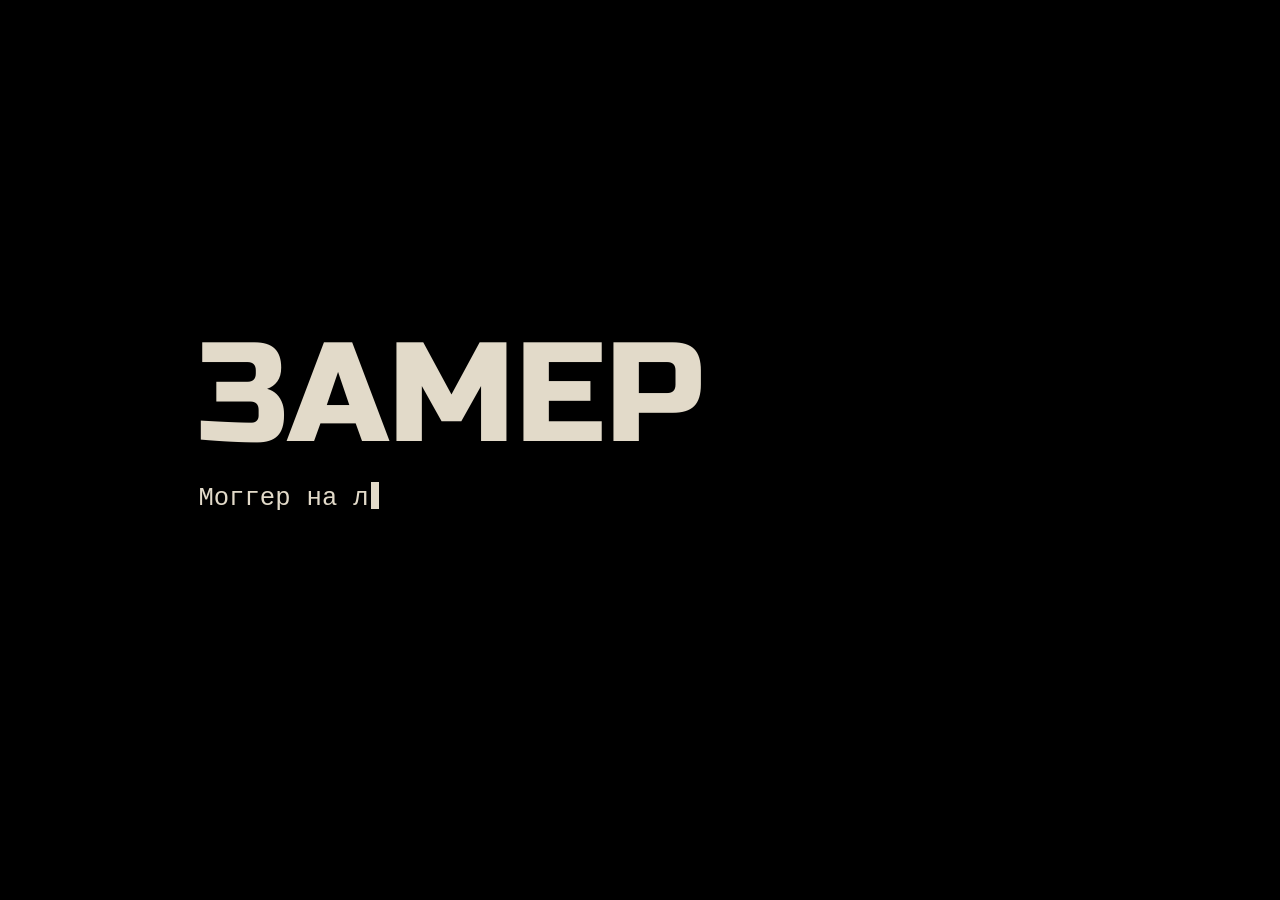
<file: index.html>
<!DOCTYPE html>
<!-- data-intro: при заходе проигрывается вступительная сцена. Убери атрибут, если мешает при разработке -->
<html lang="ru" data-intro>
<head>
  <meta charset="UTF-8">
  <meta name="viewport" content="width=device-width, initial-scale=1">
  <title>Регистрация</title>

  <link rel="stylesheet" href="css/base.css">
  <link rel="stylesheet" href="css/index.css">

  <script src="js/common.js"></script>
</head>
<body class="page-index">

  <!-- служебные подписи по углам -->
  <div class="corner corner--tl" id="formNo"></div>
  <div class="corner corner--tr" id="counter"></div>
  <div class="corner corner--bl" id="clock"></div>
  <div class="corner corner--br" id="status"></div>

  <!-- большая контурная цифра текущего вопроса -->
  <div class="ghost reg__ghost" id="ghost" aria-hidden="true"></div>

  <!-- портрет уровня при наведении (картинки: img/levels/*.png) -->
  <div class="portrait" id="portrait" aria-hidden="true">
    <div class="portrait__fig" id="fig">
      <div class="portrait__rays"></div>
      <div class="portrait__halo"></div>
      <img class="portrait__img" alt="">
      <img class="portrait__img portrait__img--a" alt="">
      <img class="portrait__img portrait__img--b" alt="">
    </div>
  </div>
  <div class="flare" id="flare" aria-hidden="true"></div>

  <main class="reg">

    <!-- ЭТАП 1: анкета, вопросы по одному -->
    <section class="ask" id="ask">
      <h1 class="ask__q" id="q"></h1>

      <div class="ask__rest" id="rest">
        <div id="body"></div>
        <p class="ask__hint" id="hint"></p>
        <p class="ask__press" id="press"></p>
        <p class="ask__err" id="err" role="alert"></p>
        <button class="btn ask__next" id="next" type="button">Далее</button>
      </div>
      <div style="margin-top: 2rem;">
  <button class="btn" id="btnSkipReg" type="button" style="color: var(--smoke); font-size: var(--fs-s);">[ Пропустить унижение и войти с готовым фреймом ]</button>
</div>
    </section>

    <!-- ЭТАП 2: «обработка» и вердикт -->
    <section class="scan" id="scan" hidden>
      <!-- шкала-плёнка: заливка проявляет портреты, маркер показывает текущий уровень -->
      <div class="meter" id="meter">
        <p class="meter__read jitter" id="read"></p>
        <div class="meter__body">
          <div class="meter__strip" id="stripDim"></div>
          <div class="meter__strip meter__lit" id="stripLit"></div>
          <div class="meter__marker"></div>
        </div>
        <div class="meter__ticks" id="ticks"></div>
      </div>

      <div class="scan__work" id="work">
        <p class="scan__msg" id="msg"></p>
      </div>

      <div class="verdict" id="verdict" hidden>
        <p class="verdict__pre" id="vPre"></p>
        <h2 class="verdict__lvl glitch" id="vLvl"></h2>
        <p class="verdict__note" id="vNote"></p>
        <p class="verdict__niche" id="vNiche"></p>
        <a class="btn verdict__go" href="choose.html"
           data-vt-word="ДОПУСК"
           data-vt-phrase="Допуск выдан частично. Приятного унижения.">Продолжить</a>
      </div>
    </section>

  </main>

  <script src="js/index.js"></script>
</body>
</html>
</file>
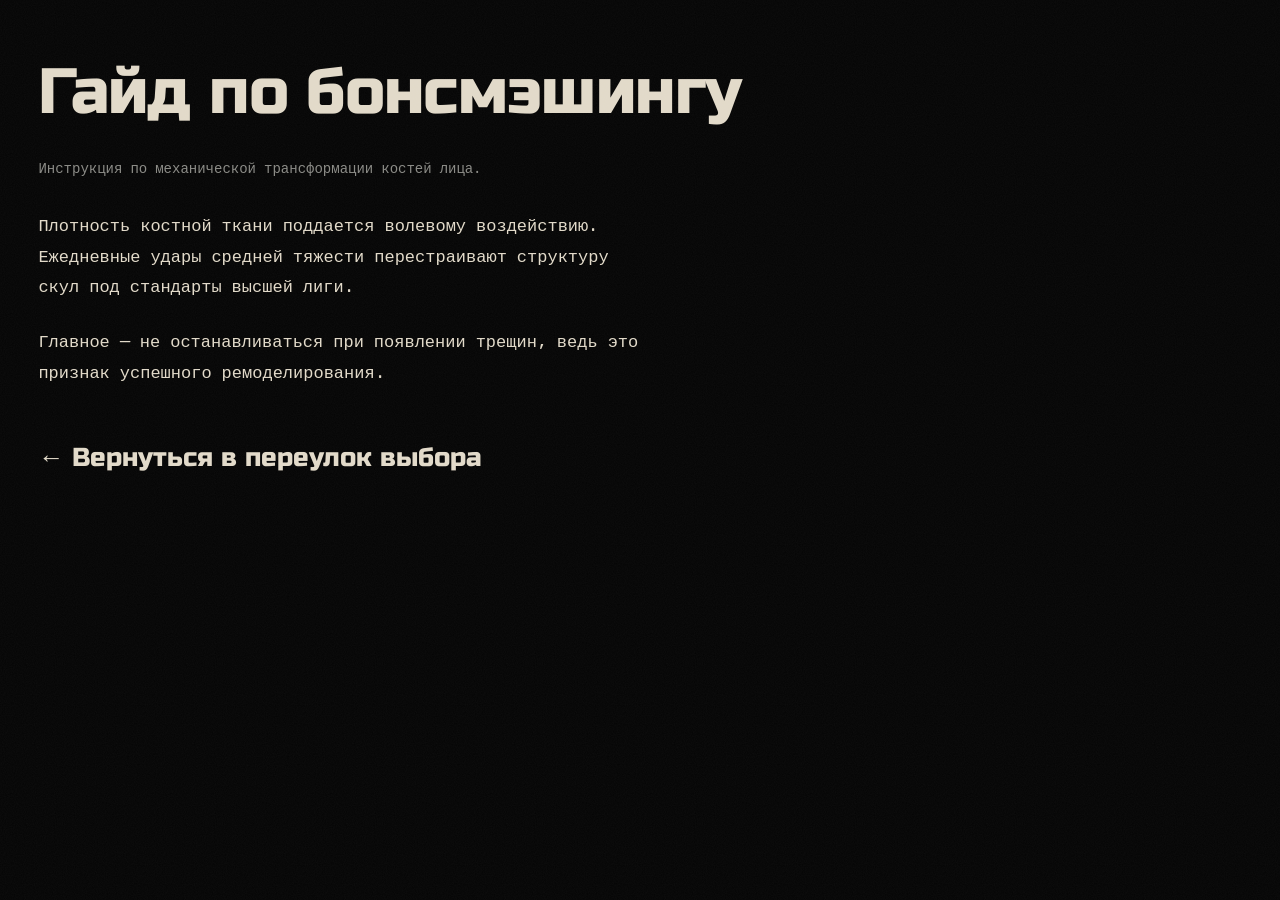
<file: bonesmashing.html>
<!DOCTYPE html>
<html lang="ru">
<head>
  <meta charset="UTF-8">
  <meta name="viewport" content="width=device-width, initial-scale=1">
  <title>Гайд по бонсмэшингу — Судебная экспертиза</title>
  <link rel="stylesheet" href="css/base.css">
  <link rel="stylesheet" href="css/index.css">
  <script src="js/common.js"></script>
</head>
<body class="page-section">

  <main class="reg" style="padding: 4rem var(--gutter);">
    <h1 class="ask__q">Гайд по бонсмэшингу</h1>
    <p class="ask__hint" style="margin-bottom: 2rem;">Инструкция по механической трансформации костей лица.</p>
    
    <div style="max-width: 600px; line-height: 1.8;">
      <p style="margin-bottom: 1.5rem;">Плотность костной ткани поддается волевому воздействию. Ежедневные удары средней тяжести перестраивают структуру скул под стандарты высшей лиги.</p>
      <p style="margin-bottom: 2rem;">Главное — не останавливаться при появлении трещин, ведь это признак успешного ремоделирования.</p>
    </div>

    <div style="margin-top: 3rem;">
      <a href="choose.html" class="btn">← Вернуться в переулок выбора</a>
    </div>
  </main>

</body>
</html>
</file>
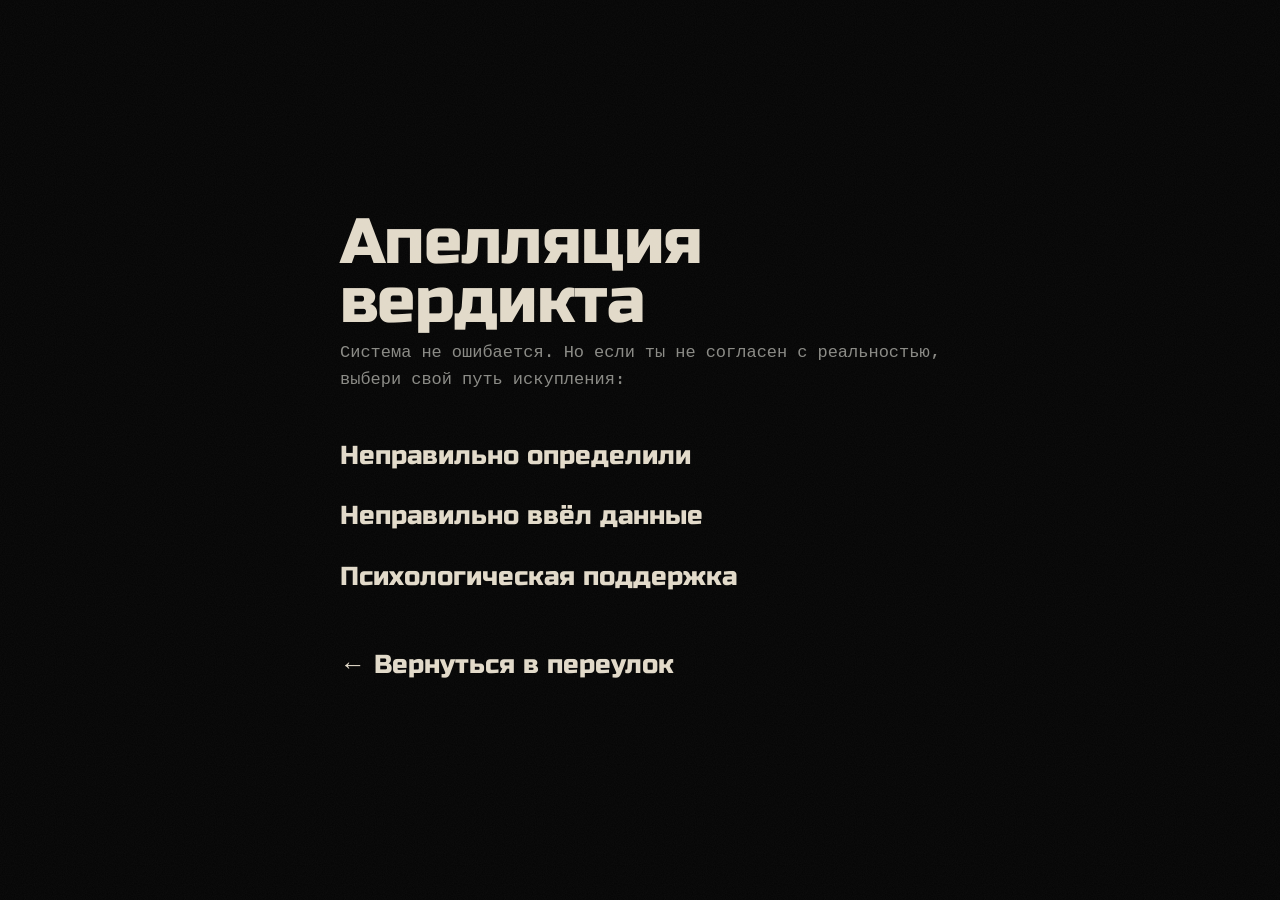
<file: feedback.html>
<!DOCTYPE html>
<html lang="ru">
<head>
  <meta charset="UTF-8">
  <meta name="viewport" content="width=device-width, initial-scale=1">
  <title>Обратная связь — Судебная экспертиза</title>
  <link rel="stylesheet" href="css/base.css">
  <link rel="stylesheet" href="css/feedback.css">
  <script src="js/common.js"></script>
</head>
<body class="page-feedback">

  <main class="feedback-container">
    <h1 class="feedback__title">Апелляция вердикта</h1>
    <p class="feedback__subtitle">Система не ошибается. Но если ты не согласен с реальностью, выбери свой путь искупления:</p>

    <div class="feedback__actions">
      <!-- Кнопка 1: Перенаправление к психологам -->
      <button class="btn" id="btnPsychologists">Неправильно определили</button>

      <!-- Кнопка 2: Сброс данных и возврат к регистрации -->
      <button class="btn" id="btnResetData">Неправильно ввёл данные</button>

      <!-- Кнопка 3: Вызов психологической поддержки («поплачь») -->
      <button class="btn" id="btnSupport">Психологическая поддержка</button>
    </div>

    <!-- Скрытый блок психологической поддержки, который появится при клике -->
    <div class="support-modal" id="supportModal" hidden>
      <h2 class="support__mega glitch" data-text="ПОПЛАЧЬ">ПОПЛАЧЬ</h2>
      <div class="support__img-wrap">
        <img src="img/velya.jpg" alt="Поплачь" class="support__img">
      </div>
      <button class="btn support__close" id="btnCloseSupport">Принять и продолжить страдать</button>
    </div>

    <div style="margin-top: 3rem;">
      <a href="choose.html" class="btn">← Вернуться в переулок</a>
    </div>
    <div class="custom-alert" id="customAlert" hidden>
      <div class="custom-alert__content">
        <p id="alertText"></p>
        <button class="btn" id="alertClose">Понятно</button>
      </div>
    </div>
  </main>
  <script src="js/feedback.js"></script>
</body>
</html>
</file>
<file: css/base.css>
/* ==========================================================
   base.css — общий фундамент сайта.
   Подключается на КАЖДОЙ странице ПЕРЕД её собственным css.
   Хочешь поменять оттенок, шрифт или скорость анимаций
   везде сразу — правь блок :root ниже.
   ========================================================== */

/* Шрифты (нужен интернет). Позже можно скачать и положить в /fonts */
@import url("https://fonts.googleapis.com/css2?family=Courier+Prime:ital,wght@0,400;0,700;1,400&family=Russo+One&display=swap");

:root {
  /* ---------- палитра ---------- */
  --void: #050505;      /* фон */
  --ash: #151515;       /* слой чуть светлее фона */
  --concrete: #3b3b3b;  /* линии, контуры, плейсхолдеры */
  --smoke: #8a8a85;     /* второстепенный текст */
  --bone: #e2dac9;      /* основной текст */
  --rust: #6e4816;      /* редкий акцент (вердикты, ошибки): одно место на экран */

  /* ---------- шрифты ---------- */
  --font-display: "Russo One", "Arial Black", Impact, sans-serif; /* заголовки, кнопки */
  --font-type: "Courier Prime", "Courier New", monospace;         /* текст, «печатная машинка» */

  /* ---------- шкала размеров ---------- */
  --fs-xs: 0.75rem;
  --fs-s: 0.875rem;
  --fs-m: 1.0625rem;
  --fs-l: clamp(1.25rem, 2vw, 1.75rem);
  --fs-xl: clamp(2rem, 5vw, 4rem);
  --fs-xxl: clamp(3rem, 11vw, 10rem);
  --fs-mega: clamp(4rem, 18vw, 18rem);

  /* ---------- отступы ---------- */
  --gutter: clamp(1rem, 3vw, 2.5rem);

  /* ---------- движение ---------- */
  --ease-snap: cubic-bezier(0.19, 1, 0.22, 1);  /* резкий старт, мягкая остановка */
  --ease-hard: cubic-bezier(0.7, 0, 0.2, 1);    /* тяжёлый, «механический» ход */
  --t-fast: 120ms;
  --t-mid: 320ms;
  --t-slow: 700ms;

  /* ---------- слои ---------- */
  --z-corner: 50;
  --z-grain: 150;
  --z-veil: 250;
}

/* ==========================================================
   Сброс и основа
   ========================================================== */
*,
*::before,
*::after { box-sizing: border-box; }

html {
  color-scheme: dark;
  -webkit-text-size-adjust: 100%;
  scrollbar-width: thin;
  scrollbar-color: var(--concrete) var(--void);
}

body {
  margin: 0;
  min-height: 100svh;
  overflow-x: hidden;
  background: var(--void);
  color: var(--bone);
  font-family: var(--font-type);
  font-size: var(--fs-m);
  line-height: 1.6;
  cursor: crosshair;
  -webkit-font-smoothing: antialiased;
  
}

h1, h2, h3, h4 {
  margin: 0;
  font-family: var(--font-display);
  font-weight: 400;
  line-height: 0.92;
  letter-spacing: -0.01em;
}

p { margin: 0; max-width: 62ch; }
a { color: inherit; text-decoration: none; }
a, button { cursor: inherit; }
img { display: block; max-width: 100%; }

::selection { background: var(--bone); color: var(--void); }

:focus-visible { outline: 2px solid var(--bone); outline-offset: 4px; }

/* Зерно поверх всего: еле заметное, живое. Только transform, поэтому не тормозит */
body::after {
  content: "";
  position: fixed;
  inset: -50%;
  z-index: var(--z-grain);
  pointer-events: none;
  opacity: 0.07;
  background-image: url("data:image/svg+xml;utf8,<svg xmlns='http://www.w3.org/2000/svg' width='160' height='160'><filter id='n'><feTurbulence type='fractalNoise' baseFrequency='.9' numOctaves='2' stitchTiles='stitch'/><feColorMatrix values='0 0 0 0 1 0 0 0 0 1 0 0 0 0 1 0 0 0 .55 0'/></filter><rect width='100%' height='100%' filter='url(%23n)'/></svg>");
  animation: grain 0.7s steps(7) infinite;
}

@keyframes grain {
  0%   { transform: translate(0, 0); }
  14%  { transform: translate(-4%, 3%); }
  28%  { transform: translate(3%, -5%); }
  42%  { transform: translate(-6%, -2%); }
  57%  { transform: translate(5%, 4%); }
  71%  { transform: translate(-2%, 6%); }
  85%  { transform: translate(4%, -3%); }
  100% { transform: translate(0, 0); }
}

/* ==========================================================
   «Служебные» подписи в углах экрана (структура, как в досье)
   <div class="corner corner--tl">ДОПУСК: ОТКАЗАНО</div>
   ========================================================== */
.corner {
  position: fixed;
  z-index: var(--z-corner);
  margin: var(--gutter);
  font-size: var(--fs-xs);
  letter-spacing: 0.04em;
  color: var(--smoke);
  pointer-events: none;
}
.corner--tl { top: 0; left: 0; }
.corner--tr { top: 0; right: 0; text-align: right; }
.corner--bl { bottom: 0; left: 0; }
.corner--br { bottom: 0; right: 0; text-align: right; }

/* ==========================================================
   ТЕКСТОВЫЕ ЭФФЕКТЫ
   Классы .is-in добавляет JS (common.js), когда текст пора показать.
   ========================================================== */

/* 1) Строки выезжают из-под маски.
   JS оборачивает каждую строку: <span class="line"><span class="line__in">…</span></span>
   и задаёт каждой --i (номер строки) для задержки. */
.line {
  display: block;
  overflow: hidden;
  padding-block: 0.06em;   /* чтобы не обрезались хвосты букв */
  margin-block: -0.06em;
}
.line__in {
  display: block;
  transform: translateY(105%) skewY(6deg);
  transform-origin: left bottom;
}
.is-in .line__in,
.line.is-in .line__in {
  transform: none;
  transition: transform var(--t-slow) var(--ease-snap);
  transition-delay: calc(var(--i, 0) * 70ms);
}

/* 2) Цензурная плашка: текст закрыт, плашка уезжает вправо.
   <span class="redact" style="--d:200ms">секретный текст</span> */
.redact { position: relative; display: inline-block; }
.redact::after {
  content: "";
  position: absolute;
  inset: 0 -0.15em;
  background: var(--bone);
  transform-origin: right center;
  transition: transform var(--t-mid) var(--ease-hard);
  transition-delay: var(--d, 0ms);
}
.redact.is-in::after { transform: scaleX(0); }

/* 3) Фонарик: текст тёмный и проступает вокруг курсора.
   JS обновляет --mx и --my. --r — радиус светлого пятна. */
.spot {
  --mx: 50%;
  --my: 50%;
  --r: 170px;
  -webkit-mask-image: radial-gradient(circle var(--r) at var(--mx) var(--my), #000 0%, rgba(0, 0, 0, 0.07) 100%);
  mask-image: radial-gradient(circle var(--r) at var(--mx) var(--my), #000 0%, rgba(0, 0, 0, 0.07) 100%);
}

/* 4) Вертикальный текст и контурные «призрачные» цифры/слова */
.vert { writing-mode: vertical-rl; transform: rotate(180deg); }
.ghost {
  font-family: var(--font-display);
  line-height: 0.8;
  color: transparent;
  -webkit-text-stroke: 1px var(--concrete);
  user-select: none;
  pointer-events: none;
}

/* 5) Глитч в оттенках серого. Нужен атрибут data-text с тем же текстом:
   <span class="glitch" data-text="Могнуть">Могнуть</span>
   Включается по наведению или классом .is-glitch */
.glitch { position: relative; display: inline-block; }
.glitch::before,
.glitch::after {
  content: attr(data-text);
  position: absolute;
  inset: 0;
  opacity: 0;
  pointer-events: none;
}
.glitch::before { color: #c9c9c4; }
.glitch::after  { color: #5a5a5a; }
.glitch:hover::before,
.glitch.is-glitch::before { opacity: 1; animation: glitch-a 380ms steps(1, end) infinite; }
.glitch:hover::after,
.glitch.is-glitch::after  { opacity: 1; animation: glitch-b 380ms steps(1, end) infinite; }

@keyframes glitch-a {
  0%   { clip-path: inset(10% 0 70% 0); transform: translate(-6px, 0); }
  20%  { clip-path: inset(60% 0 12% 0); transform: translate(5px, 0); }
  40%  { clip-path: inset(30% 0 45% 0); transform: translate(-3px, 1px); }
  60%  { clip-path: inset(80% 0 4% 0);  transform: translate(7px, 0); }
  80%  { clip-path: inset(2% 0 85% 0);  transform: translate(-5px, -1px); }
  100% { clip-path: inset(45% 0 35% 0); transform: translate(4px, 0); }
}
@keyframes glitch-b {
  0%   { clip-path: inset(70% 0 10% 0); transform: translate(6px, 0); }
  20%  { clip-path: inset(15% 0 60% 0); transform: translate(-5px, 1px); }
  40%  { clip-path: inset(50% 0 30% 0); transform: translate(4px, 0); }
  60%  { clip-path: inset(5% 0 82% 0);  transform: translate(-7px, 0); }
  80%  { clip-path: inset(85% 0 2% 0);  transform: translate(5px, -1px); }
  100% { clip-path: inset(25% 0 55% 0); transform: translate(-4px, 0); }
}

/* 6) Рваное мигание при появлении. Повесь .flick на любой элемент */
.flick { animation: flick 640ms steps(1, end) both; }
@keyframes flick {
  0%   { opacity: 0; }
  10%  { opacity: 1; }
  18%  { opacity: 0.1; }
  26%  { opacity: 1; }
  34%  { opacity: 0; }
  42%  { opacity: 1; }
  52%  { opacity: 0.25; }
  60%, 100% { opacity: 1; }
}

/* 7) Постоянная мелкая дрожь (для страницы «стать тру адамом») */
.jitter { animation: jitter 180ms steps(2) infinite; }
@keyframes jitter {
  0%   { transform: translate(0, 0); }
  25%  { transform: translate(-1px, 1px); }
  50%  { transform: translate(1px, -1px); }
  75%  { transform: translate(-1px, -1px); }
  100% { transform: translate(0, 0); }
}

/* ==========================================================
   КНОПКИ-ТЕКСТ (без коробок): по наведению слово зачёркивается
   <button class="btn">Психологическая поддержка</button>
   ========================================================== */
.btn {
  appearance: none;
  position: relative;
  padding: 0.2em 0;
  background: none;
  border: 0;
  color: var(--bone);
  font-family: var(--font-display);
  font-size: var(--fs-l);
  text-align: left;
  transition: color var(--t-fast) steps(1);
}
.btn::after {
  content: "";
  position: absolute;
  left: 0;
  right: 0;
  top: 52%;
  height: 0.09em;
  background: var(--bone);
  transform: scaleX(0);
  transform-origin: right center;
  transition: transform var(--t-mid) var(--ease-hard);
}
.btn:hover,
.btn:focus-visible { color: var(--smoke); }
.btn:hover::after,
.btn:focus-visible::after { transform: scaleX(1); transform-origin: left center; }
.btn:active { transform: translate(2px, 2px); }

/* ==========================================================
   ПОЛЯ ФОРМ: только линия снизу
   <label class="field">
     <span class="field__label">Имя</span>
     <input class="field__input" type="text" placeholder="…">
   </label>
   ========================================================== */
.field { display: block; }
.field__label {
  display: block;
  margin-bottom: 0.3rem;
  font-size: var(--fs-xs);
  letter-spacing: 0.04em;
  color: var(--smoke);
}
.field__input {
  width: 100%;
  padding: 0.55rem 0;
  background: transparent;
  border: 0;
  border-bottom: 1px solid var(--concrete);
  border-radius: 0;
  outline: none;
  color: var(--bone);
  font: inherit;
  font-size: var(--fs-l);
  caret-color: var(--bone);
  transition: border-color var(--t-fast) steps(1);
}
.field__input::placeholder { color: var(--concrete); }
.field__input:focus { border-bottom-color: var(--bone); box-shadow: 0 1px 0 var(--bone); }
.field__input:-webkit-autofill {
  -webkit-box-shadow: 0 0 0 100px #000 inset;
  -webkit-text-fill-color: var(--bone);
}

/* ==========================================================
   ПЕРЕХОД МЕЖДУ СТРАНИЦАМИ («veil»)
   Разметку вставляет common.js:
   .veil > .veil__slices > .veil__slice × N
        > .veil__stage > .veil__word + .veil__type > .veil__caret
   Состояния (классы на .veil):
     .is-on     — завеса включена (мгновенный чёрный экран)
     .is-strobe — строб: рывки чёрный ↔ тёмно-серый
     .is-out    — выход: текст ломается, полосы разъезжаются
   ========================================================== */
.veil {
  position: fixed;
  inset: 0;
  z-index: var(--z-veil);
  display: none;
  place-items: center;
}
.veil.is-on { display: grid; }
.veil.is-out { pointer-events: none; }

.veil__slices { position: absolute; inset: 0; overflow: hidden; }
.veil__slice {
  --dir: 1;
  position: absolute;
  left: 0;
  width: 100%;
  height: calc(100% / var(--n, 12) + 1px);
  top: calc(100% / var(--n, 12) * var(--i, 0));
  background: #000;
}
.veil__slice:nth-child(even) { --dir: -1; }

.veil__stage {
  position: relative;
  display: grid;
  gap: 1.25rem;
  justify-items: start;
  width: min(92vw, 60rem);
  padding-inline: var(--gutter);
}
.veil__word {
  font-family: var(--font-display);
  font-size: var(--fs-xxl);
  line-height: 0.9;
  color: var(--bone);
  opacity: 0;
}
.veil__type {
  min-height: 3.4em;
  max-width: 34ch;
  margin: 0;
  font-size: var(--fs-l);
  color: var(--bone);
}
.veil__caret {
  display: inline-block;
  width: 0.55ch;
  height: 1.05em;
  margin-left: 2px;
  vertical-align: -0.15em;
  background: var(--bone);
  animation: caret 1s steps(1) infinite;
}
@keyframes caret { 50% { opacity: 0; } }

.veil.is-strobe .veil__slice { animation: strobe 420ms steps(1, end) both; }
@keyframes strobe {
  0%   { background: #000; }
  12%  { background: #232323; }
  24%  { background: #000; }
  36%  { background: #2e2e2e; }
  48%  { background: #000; }
  60%  { background: #1a1a1a; }
  72%, 100% { background: #000; }
}

.veil.is-out .veil__stage { animation: stage-break 160ms steps(2) both; }
@keyframes stage-break {
  0%   { transform: translateX(0); opacity: 1; }
  50%  { transform: translateX(18px) skewX(-8deg); opacity: 1; }
  100% { transform: translateX(-30px); opacity: 0; }
}

/* --d (мс) JS задаёт каждой полосе случайно: полосы уезжают не одновременно */
.veil.is-out .veil__slice {
  animation: slice-out 560ms var(--ease-hard) both;
  animation-delay: calc(var(--d, 0) * 1ms + 120ms);
}
@keyframes slice-out { to { transform: translateX(calc(101% * var(--dir))); } }

/* Пока страница открывается, закрываем её чёрным, чтобы не мелькнул контент.
   common.js ставит html.vt-arrive сразу и снимает, когда завеса готова. */
html.vt-arrive::before {
  content: "";
  position: fixed;
  inset: 0;
  z-index: calc(var(--z-veil) + 1);
  background: #000;
}
html.vt-lock { overflow: hidden; }

/* ==========================================================
   Спокойный режим: common.js ставит html.calm, если открыть сайт
   с ?calm или если в системе включено «уменьшить движение».
   Выключает всё мигающее и дрожащее. Дизайн остаётся.
   ========================================================== */
html.calm body::after,
html.calm .glitch::before,
html.calm .glitch::after,
html.calm .jitter,
html.calm .veil.is-strobe .veil__slice { animation: none; }
html.calm .flick { animation: none; opacity: 1; }
</file>
<file: css/index.css>
/* ==========================================================
   index.css — страница регистрации.
   Общие переменные и эффекты берутся из base.css.
   ========================================================== */

/* hidden должен побеждать display:grid ниже */
[hidden] { display: none !important; }

/* ---------- ФОНОВАЯ КАРТИНКА ----------
   Когда пришлёшь картинку, положи её в img/ и замени none, например:
   --bg-image: url("../img/bg-register.jpg");
   Она автоматически станет чёрно-белой и тёмной. */
.page-index { --bg-image: none; }

.page-index::before {
  content: "";
  position: fixed;
  inset: 0;
  z-index: -1;
  background: var(--bg-image) center / cover no-repeat;
  filter: grayscale(1) contrast(1.15) brightness(0.32);
}

/* всё содержимое выше контурной цифры */
.reg { position: relative; z-index: 1; }

/* ---------- контурная цифра вопроса ---------- */
.reg__ghost {
  position: fixed;
  right: var(--gutter);
  bottom: 1rem;
  z-index: 0;
  font-size: var(--fs-mega);
}

/* ==========================================================
   ЭТАП 1: вопросы
   Композиция: вопрос прижат к низу, под ним ответ.
   Верх экрана остаётся пустым и чёрным.
   ========================================================== */
.ask {
  min-height: 100svh;
  display: grid;
  grid-template-rows: 1fr auto;
  padding: 6rem var(--gutter) calc(var(--gutter) * 2);
}

.ask__q {
  align-self: end;
  max-width: 14em;
  margin-bottom: clamp(1.5rem, 4vh, 3rem);
  font-size: var(--fs-xl);
}

.ask__rest { width: min(100%, 44rem); }

.ask__hint {
  margin-top: 0.9rem;
  font-size: var(--fs-s);
  color: var(--smoke);
}

.ask__press {
  min-height: 1.6em;
  font-size: var(--fs-s);
}
.ask__press:not(:empty)::before { content: "! "; }

.ask__err {
  min-height: 1.6em;
  margin-top: 0.6rem;
  font-size: var(--fs-s);
}
.ask__err:not(:empty)::before { content: "✕ "; }

.ask__next { margin-top: 1.2rem; }

/* ---------- выбор уровня: слова, не кнопки в рамках ---------- */
.choices {
  display: grid;
  grid-template-columns: repeat(auto-fill, minmax(9rem, 1fr));
  gap: 0.2rem 2rem;
}
.choice { padding-left: 0.35rem; }
.choice::before {
  content: "";
  position: absolute;
  left: -0.9rem;
  top: 0.2em;
  bottom: 0.2em;
  width: 0.35rem;
  background: var(--bone);
  transform: scaleY(0);
  transform-origin: bottom;
  transition: transform var(--t-fast) var(--ease-hard);
}
.choice.is-picked::before { transform: scaleY(1); }

/* ==========================================================
   ЭТАП 2: обработка и вердикт
   ========================================================== */
.scan {
  min-height: 100svh;
  display: grid;
  align-content: end;
  padding: 6rem var(--gutter) calc(var(--gutter) * 2);
}

.scan__msg {
  min-height: 2.8em;
  margin-top: 1.4rem;
  font-size: var(--fs-l);
  max-width: 30ch;
}

.verdict__pre { font-size: var(--fs-l); color: var(--smoke); }
.verdict__lvl {
  margin: 0.3rem 0 1rem;
  font-size: var(--fs-xxl);
  line-height: 0.85;
}
.verdict__note { max-width: 40ch; font-size: var(--fs-l); }
.verdict__niche { max-width: 46ch; margin-top: 1rem; font-size: var(--fs-m); color: var(--smoke); }
.verdict__go { display: inline-block; margin-top: 2rem; }

/* ---------- телефон ---------- */
@media (max-width: 600px) {
  .ask__q { font-size: clamp(1.8rem, 9vw, 2.6rem); }
  .reg__ghost { opacity: 0.6; }
}

/* ==========================================================
   ПОРТРЕТ УРОВНЯ ПРИ НАВЕДЕНИИ
   Рисунки чёрные на белом: инвертируем в белые линии на чёрном,
   а блендинг screen делает чёрную подложку прозрачной.
   Эффект растёт со ступенью (классы .tier-0 … .tier-6 вешает JS):
   0-1 просто появился · 2-3 рваное мигание · 4 засвет
   5 chad: вспышка, ореол, глитч · 6 true adam: сошёл свет, лучи, дрожь
   ========================================================== */
.portrait {
  position: fixed;
  top: 0;
  bottom: 0;
  right: calc(var(--gutter) * 1.5);
  width: min(34vw, 26rem);
  z-index: 2;
  display: grid;
  place-items: center;
  pointer-events: none;
  visibility: hidden;
  opacity: 0;
}
.portrait.is-on { visibility: visible; opacity: 1; }

.portrait__fig {
  position: relative;
  width: 100%;
  height: min(70vh, 30rem);
}

.portrait__img {
  position: absolute;
  inset: 0;
  width: 100%;
  height: 100%;
  object-fit: contain;
  filter: invert(1) contrast(1.25);
  mix-blend-mode: screen;
}
.portrait__img--a,
.portrait__img--b { opacity: 0; }

.portrait__halo {
  position: absolute;
  inset: -25%;
  background: radial-gradient(closest-side, rgba(255, 255, 255, 0.55), rgba(255, 255, 255, 0.12) 55%, transparent 75%);
  filter: blur(8px);
  opacity: 0;
}
.portrait__rays {
  position: absolute;
  inset: -60%;
  background: repeating-conic-gradient(rgba(255, 255, 255, 0.22) 0deg 3deg, transparent 3deg 14deg);
  -webkit-mask-image: radial-gradient(closest-side, #000 15%, transparent 72%);
  mask-image: radial-gradient(closest-side, #000 15%, transparent 72%);
  opacity: 0;
}

/* ---------- ступени ---------- */
.tier-0, .tier-1 { opacity: 0.8; }                                           /* без вау, как и просили */
.tier-2 { animation: flick 420ms steps(1, end) both; }
.tier-3 { animation: flick 520ms steps(1, end) both; }
.tier-4 { animation: p-bloom 700ms ease-out both; }
.tier-4 .portrait__halo { opacity: 0.25; }

.tier-5 { animation: p-bloom 800ms ease-out both; }
.tier-5 .portrait__halo { opacity: 0.55; }
.tier-5 .portrait__rays { opacity: 0.2; animation: rays-spin 30s linear infinite; }
.tier-5 .portrait__img--a { opacity: 0.8; animation: glitch-a 380ms steps(1, end) infinite; }
.tier-5 .portrait__img--b { opacity: 0.6; animation: glitch-b 380ms steps(1, end) infinite; }

.tier-6 { animation: p-descend 1100ms var(--ease-snap) both, p-float 3.2s ease-in-out 1.1s infinite; }
.tier-6 .portrait__halo { opacity: 0.85; animation: halo-pulse 2.4s ease-in-out infinite; }
.tier-6 .portrait__rays { opacity: 0.7; animation: rays-spin 24s linear infinite; }
.tier-6 .portrait__img--a { opacity: 1; animation: glitch-a 300ms steps(1, end) infinite; }
.tier-6 .portrait__img--b { opacity: 0.8; animation: glitch-b 300ms steps(1, end) infinite; }

@keyframes p-bloom {
  0%   { opacity: 0; filter: brightness(4) blur(10px); transform: scale(1.06); }
  40%  { opacity: 1; }
  100% { opacity: 1; filter: none; transform: none; }
}
@keyframes p-descend {
  0%   { opacity: 0; filter: brightness(6) blur(14px); transform: translateY(-14%) scale(1.12); }
  35%  { opacity: 1; }
  100% { opacity: 1; filter: none; transform: none; }
}
@keyframes p-float {
  0%, 100% { transform: translateY(0); }
  50%      { transform: translateY(-1.5%); }
}
@keyframes halo-pulse {
  0%, 100% { opacity: 0.6; transform: scale(1); }
  50%      { opacity: 1; transform: scale(1.08); }
}
@keyframes rays-spin { to { transform: rotate(360deg); } }

/* ---------- вспышка экрана (chad = 1 вспышка, true adam = серия) ---------- */
.flare {
  position: fixed;
  inset: 0;
  z-index: calc(var(--z-corner) + 1);
  background: #fff;
  opacity: 0;
  pointer-events: none;
}
.flare.is-5 { animation: flare-1 260ms steps(1, end); }
.flare.is-6 { animation: flare-2 700ms steps(1, end); }
@keyframes flare-1 {
  0%   { opacity: 0; }
  10%  { opacity: 0.85; }
  25%  { opacity: 0; }
  40%  { opacity: 0.45; }
  60%, 100% { opacity: 0; }
}
@keyframes flare-2 {
  0%   { opacity: 0; }
  6%   { opacity: 1; }
  14%  { opacity: 0; }
  22%  { opacity: 1; }
  30%  { opacity: 0; }
  45%  { opacity: 0.7; }
  55%  { opacity: 0; }
  70%  { opacity: 0.4; }
  100% { opacity: 0; }
}

/* дрожь страницы при появлении true adam */
.reg.quake { animation: quake 420ms steps(1, end); }
@keyframes quake {
  0%   { transform: translate(0, 0); }
  12%  { transform: translate(-5px, 3px); }
  24%  { transform: translate(4px, -4px); }
  36%  { transform: translate(-3px, -2px); }
  48%  { transform: translate(5px, 2px); }
  60%  { transform: translate(-2px, 3px); }
  76%  { transform: translate(2px, -1px); }
  100% { transform: translate(0, 0); }
}

/* телефон: портрет за текстом, по центру */
@media (max-width: 800px) {
  .portrait { left: 0; right: 0; width: auto; z-index: 0; }
  .portrait.is-on { opacity: 0.5; }
  .portrait__fig { height: 55vh; }
}

/* спокойный режим: без вспышек, лучей, глитча и дрожи */
html.calm .flare { display: none; }
html.calm .reg.quake,
html.calm .portrait__rays,
html.calm .portrait__halo,
html.calm .portrait__img--a,
html.calm .portrait__img--b,
html.calm .tier-5,
html.calm .tier-6 { animation: none; }

/* ==========================================================
   ШКАЛА-ПЛЁНКА (загрузка вместо цифр)
   Ряд портретов приглушён, заливка по --p (0..1) проявляет их,
   маркер показывает текущий уровень. JS задаёт --p и --n.
   ========================================================== */
.meter { --p: 0; --n: 7; position: relative; padding-top: 2.4rem; margin-bottom: 1.6rem; }

.meter__read {
  position: absolute;
  top: 0;
  left: clamp(3.5rem, calc(var(--p) * 100%), calc(100% - 3.5rem));
  width: 7rem;
  margin: 0 0 0 -3.5rem;
  text-align: center;
  font-family: var(--font-display);
  font-size: var(--fs-l);
}

.meter__body { position: relative; }
.meter__strip {
  display: grid;
  grid-template-columns: repeat(var(--n), 1fr);
  height: clamp(7rem, 24vh, 14rem);
}
.meter__lit {
  position: absolute;
  inset: 0;
  clip-path: inset(0 calc((1 - var(--p)) * 100%) 0 0);
  mix-blend-mode: screen;
}
.meter__cell { position: relative; min-width: 0; }
.meter__cell img {
  position: absolute;
  inset: 0;
  width: 100%;
  height: 100%;
  object-fit: contain;
  filter: invert(1) contrast(1.25);
}
.meter__strip:not(.meter__lit) .meter__cell img { opacity: 0.2; mix-blend-mode: screen; }

.meter__marker {
  position: absolute;
  top: -0.8rem;
  bottom: 0;
  left: calc(var(--p) * 100%);
  width: 2px;
  margin-left: -1px;
  background: var(--bone);
}

.meter__ticks {
  display: grid;
  grid-template-columns: repeat(var(--n), 1fr);
  margin-top: 0.5rem;
  font-size: var(--fs-xs);
  color: var(--smoke);
}
.meter__ticks span {
  padding-left: 0.4rem;
  border-left: 1px solid var(--concrete);
  overflow: hidden;
  text-overflow: ellipsis;
  white-space: nowrap;
}

/* падение назад: тряска всей шкалы */
.meter.is-drop { animation: quake 420ms steps(1, end); }

/* финал: остаётся гореть только портрет вердикта */
.meter.is-final .meter__lit { clip-path: none; }
.meter.is-final .meter__lit .meter__cell:not(.is-hit) { opacity: 0; }
.meter.is-final .meter__marker,
.meter.is-final .meter__read { display: none; }
.meter__cell.is-hit img { animation: meter-hit 700ms ease-out both; }
@keyframes meter-hit {
  0%   { filter: invert(1) contrast(1.25) brightness(4) blur(8px); transform: scale(1.08); }
  100% { filter: invert(1) contrast(1.25); transform: none; }
}

html.calm .meter.is-drop,
html.calm .meter__cell.is-hit img { animation: none; }

/* ==========================================================
   ПЕРЕХОДЫ МЕЖДУ ВОПРОСАМИ (кинематографичные)
   Слой .fx создаёт JS (блок FX в index.js). Общий набор:
   .fx__cam камера (JS трясёт и наезжает) · .fx__vig пульс по краям
   .fx__bar чёрные полосы «кино», сжимаются сильнее с каждым шагом
   ========================================================== */
.fx {
  position: fixed;
  inset: 0;
  z-index: calc(var(--z-corner) + 1);
  overflow: hidden;
  background: var(--fx-bg, #000);
  cursor: crosshair;
}
.fx.is-invert { filter: invert(1); }
.flare { z-index: calc(var(--z-corner) + 3); }   /* вспышка поверх переходов */

.fx__cam { position: absolute; inset: 0; display: grid; place-items: center; }
.fx__cam.is-wall { display: flex; flex-direction: column; justify-content: center; }

.fx__vig {
  position: absolute;
  inset: 0;
  pointer-events: none;
  opacity: 0.75;
  background: radial-gradient(closest-side, transparent 45%, rgba(0, 0, 0, 0.9) 100%);
}
.fx__vig.is-beat { animation: fx-beat 360ms ease-out; }
@keyframes fx-beat {
  0%   { transform: scale(1.3); opacity: 1; }
  100% { transform: scale(1); opacity: 0.75; }
}

.fx__bar {
  position: absolute;
  left: 0;
  right: 0;
  height: 0;
  background: #000;
  animation: fx-bar 700ms cubic-bezier(0.19, 1, 0.22, 1) both;
}
.fx__bar--t { top: 0; }
.fx__bar--b { bottom: 0; }
@keyframes fx-bar { to { height: var(--bar, 10vh); } }
.fx.is-open .fx__bar { animation: fx-bar-out 500ms cubic-bezier(0.19, 1, 0.22, 1) both; }
@keyframes fx-bar-out { from { height: var(--bar, 10vh); } to { height: 0; } }

.fx__word {
  font-family: var(--font-display);
  font-size: clamp(6rem, 30vw, 26rem);
  line-height: 0.85;
  color: var(--bone);
}
.fx__word--l { font-size: var(--fs-xxl); }
.fx__small { font-family: var(--font-display); font-size: var(--fs-xl); line-height: 1; margin-bottom: 0.15em; }
@keyframes fx-stamp {
  from { opacity: 0; transform: scale(5); }
  to   { opacity: 1; transform: none; }
}

/* 1. ТЫ: несётся из глубины со шлейфом */
.fx__word--huge {
  position: absolute;
  left: 50%;
  top: 50%;
  translate: -50% -50%;
  font-size: clamp(8rem, 44vw, 40rem);
}
.fx-rush {
  animation: fx-rush 1000ms cubic-bezier(0.9, 0, 1, 0.5) both;
  animation-delay: calc(var(--k) * 45ms);
}
.fx-rush:nth-child(n+2) { opacity: 0.3; filter: blur(6px); }
@keyframes fx-rush { from { transform: scale(0.03); } to { transform: scale(1); } }
.fx__cam.is-hit .fx__word { text-shadow: -8px 0 rgba(255, 255, 255, 0.4), 8px 0 rgba(90, 90, 90, 0.9); }

/* 2. НИКОГДА: стена слов */
.fx__wallrow {
  white-space: nowrap;
  font-family: var(--font-display);
  font-size: min(11vw, 11.5vh);
  line-height: 0.95;
  color: var(--concrete);
  margin-left: calc(var(--dir) * -18vw);
  transform: translateX(calc(var(--dir) * 130vw));
}
.fx__wallrow.is-in { transform: none; transition: transform 140ms steps(3, end); }
.fx__wallrow.is-hero { color: var(--bone); }
.fx__cam.has-hero .fx__wallrow:not(.is-hero) { opacity: 0.22; }
.fx__wallrow.is-out { transform: translateX(calc(var(--dir) * -140vw)); transition: transform 450ms cubic-bezier(0.6, 0, 1, 0.5); }

/* 3. НЕ ДОСТИГНЕШЬ: пол несётся к слову на горизонте */
.fx__floor {
  position: absolute;
  left: -50%;
  right: -50%;
  top: 38%;
  bottom: -10%;
  transform: perspective(380px) rotateX(62deg);
  transform-origin: 50% 0;
  background-image:
    repeating-linear-gradient(to bottom, rgba(255, 255, 255, 0.35) 0 2px, transparent 2px 80px),
    repeating-linear-gradient(to right, rgba(255, 255, 255, 0.25) 0 2px, transparent 2px 120px);
  -webkit-mask-image: linear-gradient(to bottom, transparent, #000 35%);
  mask-image: linear-gradient(to bottom, transparent, #000 35%);
}
.fx__horizon {
  position: absolute;
  left: 50%;
  top: 30%;
  translate: -50% -50%;
  font-family: var(--font-display);
  font-size: min(9vw, 12vh);
  color: var(--bone);
  white-space: nowrap;
}
.fx__horizon.is-gone { animation: fx-away 700ms ease-in both; }
@keyframes fx-away { to { transform: scale(0); opacity: 0; } }
.fx__ne {
  position: absolute;
  left: 6vw;
  top: 8vh;
  font-size: clamp(8rem, 34vw, 30rem);
  animation: fx-stamp 220ms steps(3, end) both;
}

/* 4. МОЕГО УРОВНЯ: линейки, высота, экран светлеет */
.fx.is-climb { animation: fx-lighten 2800ms linear both; }
@keyframes fx-lighten { from { background: var(--fx-bg); } to { background: #4a4a4a; } }
.fx__ruler {
  position: absolute;
  top: 0;
  bottom: 0;
  width: 3.2rem;
  background-image:
    linear-gradient(to bottom, var(--smoke) 1px, transparent 1px),
    linear-gradient(to bottom, var(--bone) 2px, transparent 2px);
  background-size: 45% 24px, 100% 120px;
  animation: fx-ruler 260ms linear infinite;
}
.fx__ruler--l { left: 6vw; }
.fx__ruler--r { right: 6vw; transform: scaleX(-1); }
@keyframes fx-ruler { to { background-position: 0 120px, 0 120px; } }
.fx__climb { display: grid; justify-items: center; }
.fx__climb .fx__small { animation: fx-stamp 220ms steps(3, end) both; }
.fx__climb .fx__word  { animation: fx-stamp 220ms steps(3, end) 600ms both; }
.fx__alt {
  position: absolute;
  left: 0;
  right: 0;
  bottom: calc(var(--bar, 14vh) + 1.5rem);
  text-align: center;
  font-size: var(--fs-l);
  letter-spacing: 0.1em;
}

/* 5. Финал: линия света, дверь, божество, ослепление */
.fx__fig { position: relative; height: min(92vh, 60rem); aspect-ratio: 640 / 827; max-width: 96vw; }
.fx__photo {
  position: absolute;
  inset: 0;
  width: 100%;
  height: 100%;
  object-fit: cover;
  opacity: 0;
  clip-path: inset(0 49.6% 0 49.6%);
  filter: brightness(9) contrast(1.4);
}
.fx__fig.is-line .fx__photo:not(.fx__photo--a):not(.fx__photo--b) { opacity: 1; animation: fx-line 450ms ease-out both; }
@keyframes fx-line {
  from { clip-path: inset(50% 49.6% 50% 49.6%); }
  to   { clip-path: inset(0 49.6% 0 49.6%); }
}
.fx__fig.is-open .fx__photo:not(.fx__photo--a):not(.fx__photo--b) { animation: fx-door 520ms cubic-bezier(0.2, 0.9, 0.2, 1) both; }
@keyframes fx-door {
  0%   { opacity: 1; clip-path: inset(0 49.6% 0 49.6%); filter: brightness(9) contrast(1.4); }
  60%  { opacity: 1; clip-path: inset(0 0 0 0); }
  100% { opacity: 1; clip-path: inset(0 0 0 0); filter: brightness(1.05) saturate(0.75); }
}
.fx__halo {
  position: absolute;
  inset: -30%;
  background: radial-gradient(closest-side, rgba(255, 255, 255, 0.7), rgba(255, 255, 255, 0.15) 55%, transparent 75%);
  filter: blur(10px);
  opacity: 0;
}
.fx__rays {
  position: absolute;
  inset: -70%;
  background: repeating-conic-gradient(rgba(255, 255, 255, 0.22) 0deg 3deg, transparent 3deg 14deg);
  -webkit-mask-image: radial-gradient(closest-side, #000 15%, transparent 72%);
  mask-image: radial-gradient(closest-side, #000 15%, transparent 72%);
  opacity: 0;
}
.fx__fig.is-glory { animation: p-float 3s ease-in-out infinite; }
.fx__fig.is-glory .fx__halo { opacity: 1; animation: halo-pulse 2.4s ease-in-out infinite; }
.fx__fig.is-glory .fx__rays { opacity: 0.8; animation: rays-spin 10s linear infinite; }
.fx__fig.is-glory .fx__photo--a { opacity: 0.8; filter: grayscale(1) brightness(1.4); animation: glitch-a 300ms steps(1, end) infinite; }
.fx__fig.is-glory .fx__photo--b { opacity: 0.6; filter: grayscale(1) brightness(0.7); animation: glitch-b 300ms steps(1, end) infinite; }
.fx__cap {
  position: absolute;
  left: 0;
  right: 0;
  bottom: 5vh;
  text-align: center;
  font-family: var(--font-display);
  font-size: var(--fs-l);
  letter-spacing: 0.25em;
  color: #fff;
  mix-blend-mode: difference;
}
.fx__blind { position: absolute; inset: 0; background: #fff; opacity: 0; }
.fx.is-blind .fx__blind { animation: fx-blind 1100ms cubic-bezier(0.6, 0, 0.9, 0.5) both; }
@keyframes fx-blind { 0% { opacity: 0; } 70% { opacity: 0.9; } 100% { opacity: 1; } }
.fx.is-blind .fx__photo:not(.fx__photo--a):not(.fx__photo--b) { animation: fx-over 1100ms ease-in both; }
@keyframes fx-over {
  from { opacity: 1; clip-path: inset(0 0 0 0); filter: brightness(1.05) saturate(0.75); }
  to   { opacity: 1; clip-path: inset(0 0 0 0); filter: brightness(9) blur(8px); }
}

/* спокойный режим: без вспышек-инверсий, глитча и ослепления (JS это пропускает) */
html.calm .fx.is-invert { filter: none; }
html.calm .fx__vig.is-beat,
html.calm .fx__fig.is-glory .fx__photo--a,
html.calm .fx__fig.is-glory .fx__photo--b,
html.calm .fx__rays { animation: none; }
</file>
<file: css/feedback.css>
/* ==========================================================
   feedback.css — стили и анимации страницы обратной связи
   ========================================================== */

.page-feedback {
  min-height: 100vh;
  display: grid;
  place-items: center;
  padding: var(--gutter);
  background-color: var(--void);
  color: var(--bone);
  overflow-x: hidden;
}

/* ----------------------------------------------------------
   Контейнер формы и заголовки
   ---------------------------------------------------------- */
.feedback-container {
  width: min(100%, 600px);
  animation: feedback-slide-up var(--t-slow) var(--ease-snap) both;
}

@keyframes feedback-slide-up {
  0% {
    opacity: 0;
    transform: translateY(20px);
  }
  100% {
    opacity: 1;
    transform: translateY(0);
  }
}

/* Заголовок с резким рваным проявлением */
.feedback__title {
  font-size: var(--fs-xl);
  color: var(--bone);
  margin-bottom: 0.5rem;
  animation: feedback-flicker 400ms steps(1, end) both;
}

/* Подзаголовок */
.feedback__subtitle {
  color: var(--smoke);
  margin-bottom: 2.5rem;
  font-size: var(--fs-m);
  animation: feedback-fade-in var(--t-mid) var(--ease-snap) 150ms both;
}

@keyframes feedback-fade-in {
  0% { opacity: 0; }
  100% { opacity: 1; }
}

@keyframes feedback-flicker {
  0%   { opacity: 0; }
  20%  { opacity: 1; }
  40%  { opacity: 0.1; }
  60%  { opacity: 1; }
  80%  { opacity: 0.3; }
  100% { opacity: 1; }
}

/* ----------------------------------------------------------
   Блок кнопок
   ---------------------------------------------------------- */
.feedback__actions {
  display: flex;
  flex-direction: column;
  gap: 1.2rem;
  align-items: flex-start;
}

/* Каскадный въезд кнопок */
.feedback__actions .btn:nth-child(1) {
  animation: feedback-btn-in var(--t-mid) var(--ease-snap) 200ms both;
}
.feedback__actions .btn:nth-child(2) {
  animation: feedback-btn-in var(--t-mid) var(--ease-snap) 320ms both;
}
.feedback__actions .btn:nth-child(3) {
  animation: feedback-btn-in var(--t-mid) var(--ease-snap) 440ms both;
}

@keyframes feedback-btn-in {
  0% {
    opacity: 0;
    transform: translateX(-15px);
  }
  100% {
    opacity: 1;
    transform: translateX(0);
  }
}

/* ----------------------------------------------------------
   Модальное окно «Поплачь» (.support-modal)
   ---------------------------------------------------------- */
.support-modal {
  position: fixed;
  inset: 0;
  background: var(--void);
  z-index: 100;
  display: grid;
  place-content: center;
  justify-items: center;
  padding: var(--gutter);
  text-align: center;
}

.support-modal:not([hidden]) {
  animation: modal-pop 300ms steps(2, end) both;
}

@keyframes modal-pop {
  0% {
    opacity: 0;
    transform: scale(1.05);
  }
  50% {
    opacity: 0.8;
  }
  100% {
    opacity: 1;
    transform: scale(1);
  }
}

.support-modal[hidden] {
  display: none !important;
}

/* Огромный заголовок с пошаговой пульсацией */
.support__mega {
  font-size: var(--fs-mega);
  color: var(--bone);
  margin-bottom: 1rem;
  animation: mega-pulse 1.8s steps(60) infinite;
}

@keyframes mega-pulse {
  0%, 100% {
    transform: scale(1);
    color: var(--bone);
  }
  50% {
    transform: scale(1.02);
    color: var(--smoke);
  }
}

/* Обертка картинки */
.support__img-wrap {
  max-width: 320px;
  max-height: 320px;
  margin-bottom: 2rem;
  border: 1px solid var(--concrete);
  background: var(--ash);
  overflow: hidden;
}

/* Смещение картинки */
.support__img {
  height: 100px;
  width: 250px;
  object-fit: cover;
  filter: grayscale(1) contrast(1.25);
  mix-blend-mode: screen;
  animation: img-glitch 3.5s steps(60) infinite;
}

@keyframes img-glitch {
  0%, 92%, 100% {
    transform: translate(0, 0);
    filter: grayscale(1) contrast(1.25);
  }
  93% {
    transform: translate(-4px, 2px);
    filter: grayscale(1) contrast(2) invert(0.8);
  }
  95% {
    transform: translate(4px, -2px);
    filter: grayscale(1) contrast(1.5);
  }
}

.support__close {
  animation: feedback-fade-in var(--t-mid) var(--ease-snap) 300ms both;
}

/* ----------------------------------------------------------
   Кастомное окно предупреждений (.custom-alert)
   ---------------------------------------------------------- */
.custom-alert {
  position: fixed;
  inset: 0;
  background: rgba(5, 5, 5, 0.92);
  z-index: 200;
  display: grid;
  place-items: center;
  padding: var(--gutter);
}

.custom-alert:not([hidden]) {
  animation: alert-appear 200ms var(--ease-snap) both;
}

@keyframes alert-appear {
  0% { opacity: 0; }
  100% { opacity: 1; }
}

.custom-alert[hidden] {
  display: none !important;
}

.custom-alert__content {
  background: var(--void);
  border: 1px solid var(--concrete);
  padding: 2rem;
  max-width: 440px;
  width: 100%;
  text-align: center;
  animation: alert-box-snap 250ms var(--ease-hard) both;
}

@keyframes alert-box-snap {
  0% {
    transform: scale(0.95);
    opacity: 0;
  }
  100% {
    transform: scale(1);
    opacity: 1;
  }
}

.custom-alert__content p {
  margin-bottom: 1.8rem;
  font-size: var(--fs-m);
  color: var(--bone);
  line-height: 1.6;
}
</file>
